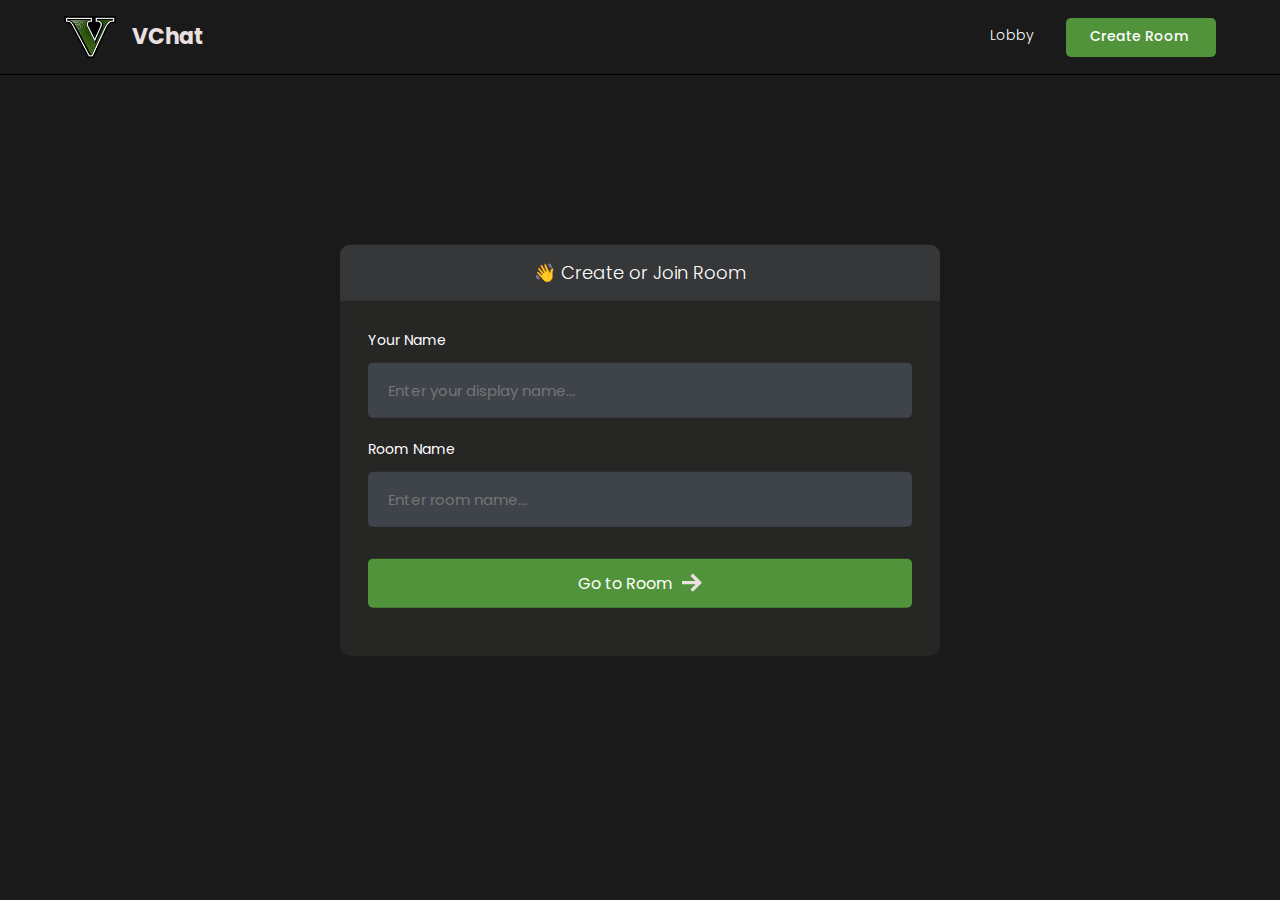
<file: index.html>
<!DOCTYPE html>
<html>
<head>
    <meta charset='utf-8'>
    <meta http-equiv='X-UA-Compatible' content='IE=edge'>
    <title>Room</title>
    <meta name='viewport' content='width=device-width, initial-scale=1'>
    <link rel='stylesheet' type='text/css' media='screen' href='styles/main.css'>
    <link rel='stylesheet' type='text/css' media='screen' href='styles/lobby.css'>
</head>
<body>

    <header id="nav">
       <div class="nav--list">
            <a href="index.html">
                <h3 id="logo">
                    <img src="./images/logo.png" alt="Site Logo">
                    <span>VChat</span>
                </h3>
            </a>
       </div>

        <div id="nav__links">
            <a class="nav__link" href="/">
                Lobby
                <svg xmlns="http://www.w3.org/2000/svg" width="24" height="24" fill="#ede0e0" viewBox="0 0 24 24"><path d="M20 7.093v-5.093h-3v2.093l3 3zm4 5.907l-12-12-12 12h3v10h7v-5h4v5h7v-10h3zm-5 8h-3v-5h-8v5h-3v-10.26l7-6.912 7 6.99v10.182z"/></svg>
            </a>
            <a class="nav__link" id="create__room__btn" href="index.html">
                Create Room
               <svg xmlns="http://www.w3.org/2000/svg" width="24" height="24" fill="#ede0e0" viewBox="0 0 24 24"><path d="M12 0c-6.627 0-12 5.373-12 12s5.373 12 12 12 12-5.373 12-12-5.373-12-12-12zm6 13h-5v5h-2v-5h-5v-2h5v-5h2v5h5v2z"/></svg>
            </a>
        </div>
    </header>

    <main id="room__lobby__container">
        
        <div id="form__container">
             <div id="form__container__header">
                 <p>👋 Create or Join Room</p>
             </div>
 
 
            <form id="lobby__form">
 
                 <div class="form__field__wrapper">
                     <label>Your Name</label>
                     <input type="text" name="name" required placeholder="Enter your display name..." />
                 </div>
 
                 <div class="form__field__wrapper">
                     <label>Room Name</label>
                     <input type="text" name="room"  placeholder="Enter room name..." />
                 </div>
 
                 <div class="form__field__wrapper">
                     <button type="submit">Go to Room 
                         <svg xmlns="http://www.w3.org/2000/svg" width="24" height="24" viewBox="0 0 24 24"><path d="M13.025 1l-2.847 2.828 6.176 6.176h-16.354v3.992h16.354l-6.176 6.176 2.847 2.828 10.975-11z"/></svg>
                    </button>
                 </div>
            </form>
        </div>
     </main>
    
</body>
<script type="text/javascript" src="js/lobby.js"></script>
</html>
</file>
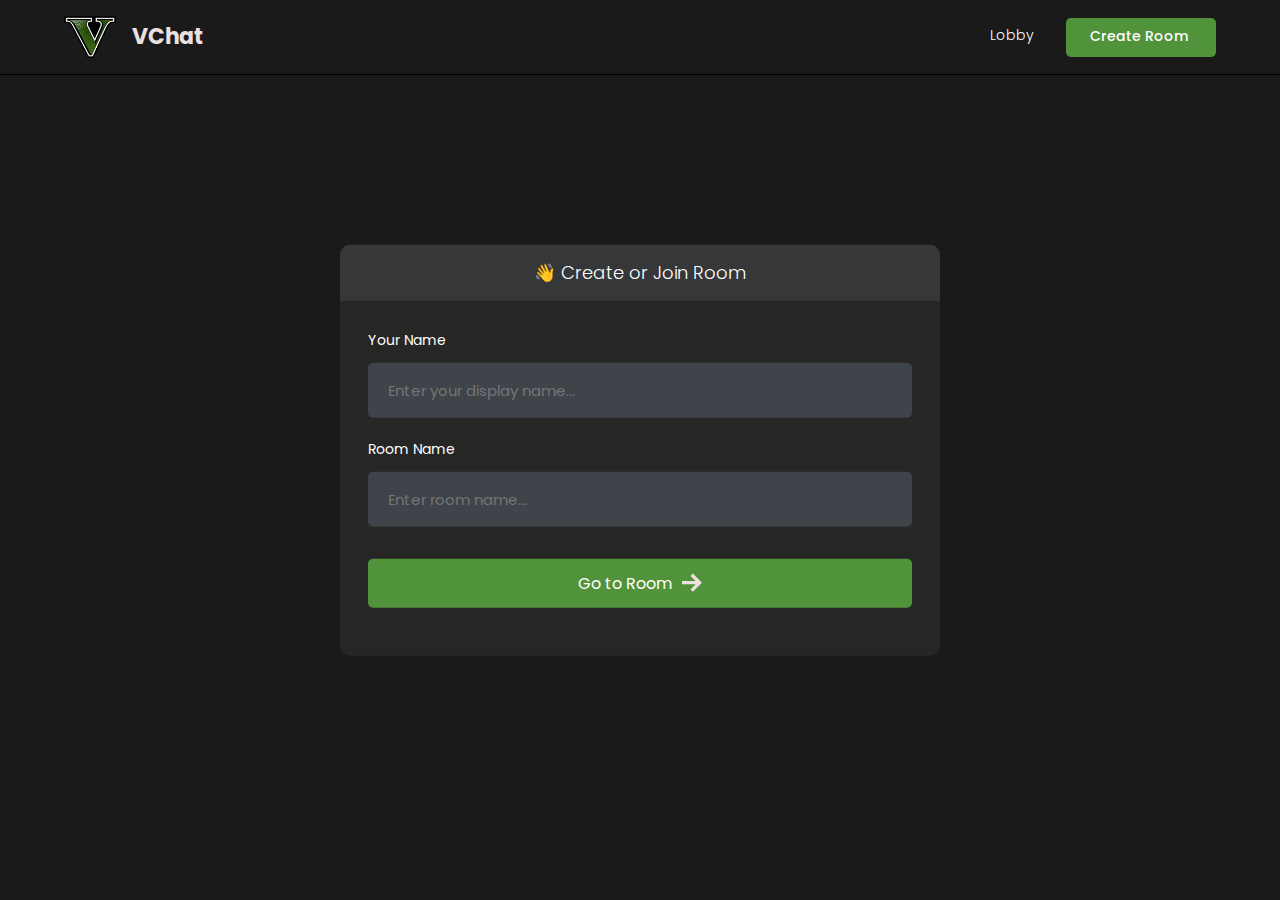
<file: room.html>
<!DOCTYPE html>
<html>
<head>
    <meta charset='utf-8'>
    <meta http-equiv='X-UA-Compatible' content='IE=edge'>
    <title>Room</title>
    <meta name='viewport' content='width=device-width, initial-scale=1'>
    <link rel='stylesheet' type='text/css' media='screen' href='styles/main.css'>

    <link rel='stylesheet' type='text/css' media='screen' href='styles/room.css'>
</head>
<body>

    <header id="nav">
       <div class="nav--list">
            <button id="members__button">
               <svg width="24" height="24" xmlns="http://www.w3.org/2000/svg" fill-rule="evenodd" clip-rule="evenodd"><path d="M24 18v1h-24v-1h24zm0-6v1h-24v-1h24zm0-6v1h-24v-1h24z" fill="#ede0e0"><path d="M24 19h-24v-1h24v1zm0-6h-24v-1h24v1zm0-6h-24v-1h24v1z"/></svg>
            </button>
            <a href="index.html"/>
                <h3 id="logo">
                    <img src="./images/logo.png" alt="Site Logo">
                    <span>VChat</span>
                </h3>
            </a>
       </div>

        <div id="nav__links">
            <button id="chat__button"><svg width="24" height="24" xmlns="http://www.w3.org/2000/svg" fill-rule="evenodd" fill="#ede0e0" clip-rule="evenodd"><path d="M24 20h-3v4l-5.333-4h-7.667v-4h2v2h6.333l2.667 2v-2h3v-8.001h-2v-2h4v12.001zm-15.667-6l-5.333 4v-4h-3v-14.001l18 .001v14h-9.667zm-6.333-2h3v2l2.667-2h8.333v-10l-14-.001v10.001z"/></svg></button>
            <!-- <a class="nav__link" href="/">
                Lobby
                <svg xmlns="http://www.w3.org/2000/svg" width="24" height="24" fill="#ede0e0" viewBox="0 0 24 24"><path d="M20 7.093v-5.093h-3v2.093l3 3zm4 5.907l-12-12-12 12h3v10h7v-5h4v5h7v-10h3zm-5 8h-3v-5h-8v5h-3v-10.26l7-6.912 7 6.99v10.182z"/></svg>
            </a> -->
            <a class="nav__link" id="create__room__btn" href="index.html">
                Create Room
               <svg xmlns="http://www.w3.org/2000/svg" width="24" height="24" fill="#ede0e0" viewBox="0 0 24 24"><path d="M12 0c-6.627 0-12 5.373-12 12s5.373 12 12 12 12-5.373 12-12-5.373-12-12-12zm6 13h-5v5h-2v-5h-5v-2h5v-5h2v5h5v2z"/></svg>
            </a>
        </div>
    </header>

    <main class="container">
        <div id="room__container">

            <section id="members__container">

            <div id="members__header">
                <p>Participants</p>
                <strong id="members__count">0</strong>
            </div>

            <div id="member__list">
            </div>

            </section>

            <section id="stream__container">

                <div id="stream__box"></div>

                <div id="streams__container"></div>

                <div class="stream__actions">
                    <button id="camera-btn" class="active">
                        <svg xmlns="http://www.w3.org/2000/svg" width="24" height="24" viewBox="0 0 24 24"><path d="M5 4h-3v-1h3v1zm10.93 0l.812 1.219c.743 1.115 1.987 1.781 3.328 1.781h1.93v13h-20v-13h3.93c1.341 0 2.585-.666 3.328-1.781l.812-1.219h5.86zm1.07-2h-8l-1.406 2.109c-.371.557-.995.891-1.664.891h-5.93v17h24v-17h-3.93c-.669 0-1.293-.334-1.664-.891l-1.406-2.109zm-11 8c0-.552-.447-1-1-1s-1 .448-1 1 .447 1 1 1 1-.448 1-1zm7 0c1.654 0 3 1.346 3 3s-1.346 3-3 3-3-1.346-3-3 1.346-3 3-3zm0-2c-2.761 0-5 2.239-5 5s2.239 5 5 5 5-2.239 5-5-2.239-5-5-5z"/></svg>
                    </button>
                    <button id="mic-btn" class="active">
                        <svg xmlns="http://www.w3.org/2000/svg" width="24" height="24" viewBox="0 0 24 24"><path d="M12 2c1.103 0 2 .897 2 2v7c0 1.103-.897 2-2 2s-2-.897-2-2v-7c0-1.103.897-2 2-2zm0-2c-2.209 0-4 1.791-4 4v7c0 2.209 1.791 4 4 4s4-1.791 4-4v-7c0-2.209-1.791-4-4-4zm8 9v2c0 4.418-3.582 8-8 8s-8-3.582-8-8v-2h2v2c0 3.309 2.691 6 6 6s6-2.691 6-6v-2h2zm-7 13v-2h-2v2h-4v2h10v-2h-4z"/></svg>
                    </button>
                    <button id="screen-btn">
                        <svg xmlns="http://www.w3.org/2000/svg" width="24" height="24" viewBox="0 0 24 24"><path d="M0 1v17h24v-17h-24zm22 15h-20v-13h20v13zm-6.599 4l2.599 3h-12l2.599-3h6.802z"/></svg>
                    </button>
                    <button id="leave-btn" style="background-color: #FF5050;">
                        <svg xmlns="http://www.w3.org/2000/svg" width="24" height="24" viewBox="0 0 24 24"><path d="M16 10v-5l8 7-8 7v-5h-8v-4h8zm-16-8v20h14v-2h-12v-16h12v-2h-14z"/></svg>
                    </button>
                </div>

                <button id="join-btn">Join Stream</button>
            </section>

            <section id="messages__container">

                <div id="messages"></div>

                <form id="message__form">
                    <input type="text" name="message" placeholder="Send a message...." />
                </form>

            </section>
        </div>
    </main>
    
</body>
<script type="text/javascript" src="js/AgoraRTC_N-4.11.0.js"></script>
<script type="text/javascript" src="js/agora-rtm-sdk-1.4.4.js"></script>
<script type="text/javascript" src="js/room.js"></script>
<script type="text/javascript" src="js/room_rtm.js"></script>
<script type="text/javascript" src="js/room_rtc.js"></script>
</html>
</file>
<file: styles/main.css>
@import url('https://fonts.googleapis.com/css2?family=Poppins:wght@400;500;600;700;800&display=swap');

* {
  font-family: 'Poppins', sans-serif;
}

/* width */
::-webkit-scrollbar {
  width: 7px;
}

/* Track */
::-webkit-scrollbar-track {
  box-shadow: inset 0 0 5px grey;
  border-radius: 10px;
}

/* Handle */
::-webkit-scrollbar-thumb {
  background: #797a79;
  border-radius: 10px;
}

/* Handle on hover */
::-webkit-scrollbar-thumb:hover {
  background: #51933a;
}

body {
  background-color: #1a1a1a;
  color: #fff;

  font-size: 14px;
  padding: 0;
  margin: 0;
  box-sizing: border-box;
}

p,
a {
  font-weight: 300;
}

.avatar__md {
  height: 40px;
  width: 40px;
  object-fit: cover;
  border-radius: 50%;
}

.avatar__sm {
  height: 30px;
  width: 30px;
  object-fit: cover;
  border-radius: 50%;
}

#nav {
  position: fixed;
  top: 0;
  width: 100%;
  box-sizing: border-box;
  display: flex;
  justify-content: space-between;
  align-items: center;
  border-bottom: 1px solid #000000;
  background-color: #1a1a1a;
  text-decoration: none;
  padding: 16px 5%;
  z-index: 999;
}

#logo {
  display: flex;
  align-items: center;
  gap: 16px;
  font-size: 22px;
  font-weight: 700;
  line-height: 0;
  margin: 0;
  color: #ebe0e0;
}

@media (max-width: 640px) {
  #logo span {
    display: none;
  }
}

#logo img {
  height: 42px;
}

#nav a {
  text-decoration: none;
}

#nav__links {
  display: flex;
  align-items: center;
  column-gap: 2em;
}

.nav__link {
  color: #fff;
  text-decoration: none;
  transition: 1s;
  border-bottom: 2px solid transparent;
  transition: all 0.3s ease-in-out;
  padding-bottom: 1px;
}

@media (max-width: 520px) {
  #nav__links {
    column-gap: 3em;
  }
}

.nav__link:hover {
  color: rgb(230, 228, 228);
  text-decoration: none;
  border-color: #51933a;
}

#create__room__btn {
  display: block;
  background-color: #51933a;
  padding: 8px 24px;
  font-size: 14px;
  font-weight: 500;
  border-radius: 5px;
}

#create__room__btn:hover {
  background-color: #51933a;
}

.nav--list {
  display: flex;
  gap: 1rem;
  align-items: center;
}

#members__button,
#chat__button {
  display: none;
  cursor: pointer;
  background: transparent;
  border: none;
}

#members__button:hover svg > path,
#chat__button:hover svg,
.nav__link:hover svg {
  fill: #51933a;
}

.nav__link svg {
  width: 0;
  height: 0;
}

@media (max-width: 640px) {
  #members__button {
    display: block;
  }

  .nav__link svg {
    width: 1.5rem;
    height: 1.5rem;
  }
  .nav__link,
  #create__room__btn {
    font-size: 0;
    border: none;
  }

  #create__room__btn {
    padding: 0;
    background-color: transparent;
    border-radius: 50%;
  }

  #create__room__btn:hover {
    background-color: transparent;
  }
}
</file>
<file: styles/lobby.css>
#form__container {
  width: 90%;
  max-width: 600px;
  border-radius: 10px;
  background-color: #262625;
  position: fixed;
  top: 50%;
  left: 50%;
  transform: translate(-50%, -50%);
}

#lobby__form {
  padding: 2em;
}

#form__container__header {
  border-radius: 10px 10px 0 0;
  padding: 10px;
  text-align: center;
  background-color: #363739;
  margin: 0;
  font-size: 18px;
  font-size: 300;
  line-height: 0;
}

.form__field__wrapper {
  width: 100%;
  box-sizing: border-box;
  margin-bottom: 20px;
}

.form__field__wrapper label {
  font-size: 14px;
  line-height: 1.7em;
  margin-bottom: 10px;
  display: block;
}

.form__field__wrapper input {
  box-sizing: border-box;
  color: #fff;
  width: 100%;
  margin: 0;
  border: none;
  border-radius: 5px;
  padding: 16px 20px;
  font-size: 15px;
  background-color: #3f434a;
}

.form__field__wrapper button[type='submit'] {
  margin-top: 32px;
  cursor: pointer;
  background-color: #51933a;
  border: none;
  color: #fff;
  font-size: 16px;
  width: 100%;
  display: flex;
  align-items: center;
  justify-content: center;
  padding: 12px;
  border-radius: 5px;
  gap: 10px;
}

.form__field__wrapper button[type='submit'] svg {
  fill: #ede0e0;
  width: 20px;
}

#avatar__selection {
  margin-reight: 10px;
  display: flex;
  gap: 1em;
}

.avatar__option {
  height: 50px;
  width: 50px;
  border-radius: 50%;
  cursor: pointer;
  transition: 0.3s;
  border: 2px solid #797a79;
}

.avatar__option__selected {
  border: 3px solid #51933a;
}
</file>
<file: styles/room.css>
.container {
  margin-top: 74px;
  height: clac(100vh - 74px);
  width: 100%;
  position: relative;
}

#room__container {
  position: relative;
  display: flex;
  gap: 3rem;
}

#members__container {
  background-color: #262625;
  border-right: 1px solid #797a79;
  overflow-y: auto;
  width: 90%;
  max-width: 250px;
  position: fixed;
  height: 100%;
  z-index: 999;
}

#members__count {
  background-color: #1d1d1c;
  padding: 7px 15px;
  font-size: 14px;
  font-weight: 600;
  border-radius: 5px;
}

#members__header {
  display: flex;
  justify-content: space-around;
  align-items: center;
  padding: 0 1rem;
  position: fixed;
  font-size: 18px;
  background-color: #323143;
  width: 218px;
}

#member__list {
  display: flex;
  flex-direction: column;
  gap: 1rem;
  padding-top: 5rem;
  padding-bottom: 6.5rem;
}

.members__list::-webkit-scrollbar {
  height: 14px;
}

.member__wrapper {
  display: flex;
  align-items: center;
  column-gap: 10px;
  padding-left: 1em;
}

.green__icon {
  display: block;
  height: 8px;
  width: 8px;
  border-radius: 50%;
  background-color: #2aca3e;
}

.member_name{
  font-size: 14px;
  line-height: 0;
}

#messages__container {
  height: calc(100vh - 85px);
  background-color: #262625;
  right: 0;
  position: absolute;
  width: 100%;
  max-width: 25rem;
  overflow-y: auto;
  border-left: 1px solid #111;
}

#messages {
  width: 100%;
  height: 100%;
  overflow-y: auto;
}

.message__wrapper:last-child {
  margin-bottom: 6.5rem;
}

.message__wrapper {
  display: flex;
  gap: 10px;
  margin: 1em;
}

.message__body {
  background-color: #363739;
  border-radius: 10px;
  padding: 10px 15px;
  width: fit-content;
  max-width: 900px;
}

.message__body strong {
  font-weight: 600;
  color: #ede0e0;
}

.message__body__bot{
  padding: 0 20px;
  max-width: 900px;
  color: #bdbdbd;
}


.message__author {
  margin-right: 10px;
  color: #2aca3e!important;

}

.message__author__bot {
  margin-right: 10px;
  color: #51933a!important;

}

.message__text {
  margin: 0;
}

#message__form {
  width: 23.2rem;
  position: fixed;
  bottom: 0;
  display: block;
  background-color: #1a1a1a;
  padding: 1em;
}

#message__form input {
  color: #fff;
  width: 100%;
  border: none;
  border-radius: 5px;
  padding: 18px;
  font-size: 14px;
  box-sizing: border-box;
  background-color: #3f434a;
}

#message__form input:focus {
  outline: none;
}

#message__form input::placeholder {
  color: #707575;
}

#stream__container {
  justify-self: center;
  width: calc(100% - 40.7rem);
  position: fixed;
  left: 15.7rem;
  top: clac(100vh - 72px);
  overflow-y: auto;
  height: 100%;
}

#stream__box{
  background-color: #3f434a;
  height: 60vh;
  display: none;
}

#stream__box .video__container{
  border: 2px solid #000;
  border-radius: 0;
  height: 100%!important;
  width:100%!important;

  background-size: 300px;
}

#stream__box video{
  border-radius: 0;
}

#streams__container{
  display: flex;
  flex-wrap: wrap;
  gap: 2em;
  justify-content: center;
  align-items: center;
  margin-top: 25px;
  margin-bottom: 225px;
}

.video__container{
  display: flex;
  justify-content: center;
  align-items: center;
  border:2px solid #b366f9;
  border-radius: 50%;
  cursor: pointer;
  overflow: hidden;
  height: 300px;
  width: 300px;

  background-image: url("/images/logo.png");
  background-repeat: no-repeat;
  background-position: center;
  background-size: 75px;
}

.video-player{
  height: 100%;
  width: 100%;
}

.video-player video{
  border-radius: 50%;
}

@media (max-width: 1400px) {
  .video__container{
    height: 200px;
    width: 200px;
  }
}

@media (max-width: 1200px) {
  #members__container {
    display: none;
  }

  #members__button {
    display: block;
  }

  #stream__container {
    width: calc(100% - 25rem);
    left: 0;
  }
}

@media (max-width: 980px) {
  #stream__container {
    width: calc(100% - 20rem);
    left: 0;
  }
  #messages__container {
    max-width: 20rem;
  }

  #message__form {
    width: 18.2rem;
  }
}

@media (max-width: 768px) {
  #stream__container {
    width: 100%;
  }

  .video__container{
    height: 100px;
    width: 100px;
  }

  #messages__container {
    display: none;
  }

  #chat__button {
    display: block;
  }
}

#stream__box {
  position: relative;
}

.stream__focus {
  width: 100%;
  height: 100%;
}

.stream__focus iframe {
  width: 100%;
  height: 100%;
}

.stream__actions {
  position: fixed;
  bottom: 1rem;
  border-radius: 8px;
  background-color: #1a1a1a60;
  padding: 1rem;
  left: 50%;
  display: none;
  gap: 1rem;
  transform: translateX(-50%);
}

.stream__actions a,
.stream__actions button {
  cursor: pointer;
  background-color: #262625;
  color: #fff;
  border: none;
  display: flex;
  align-items: center;
  justify-content: center;
  padding: 0.5rem 1rem;
  border-radius: 5px;
  transition: all 0.2s ease-in-out;
}

.stream__actions a svg,
.stream__actions button svg {
  width: 1.5rem;
  height: 1.5rem;
  fill: #ede0e0;
}

.stream__actions a.active,
.stream__actions button.active,
.stream__actions a:hover,
.stream__actions button:hover {
  background-color: #51933a;
}

#join-btn{
  background-color: #51933a;
  font-size: 18px;
  padding: 25px 50px;
  border: none;
  color:#fff;

  position: fixed;
  bottom: 1rem;
  border-radius: 8px;
  left:50%;
  transform: translateX(-50%);
  cursor: pointer;
}
</file>
